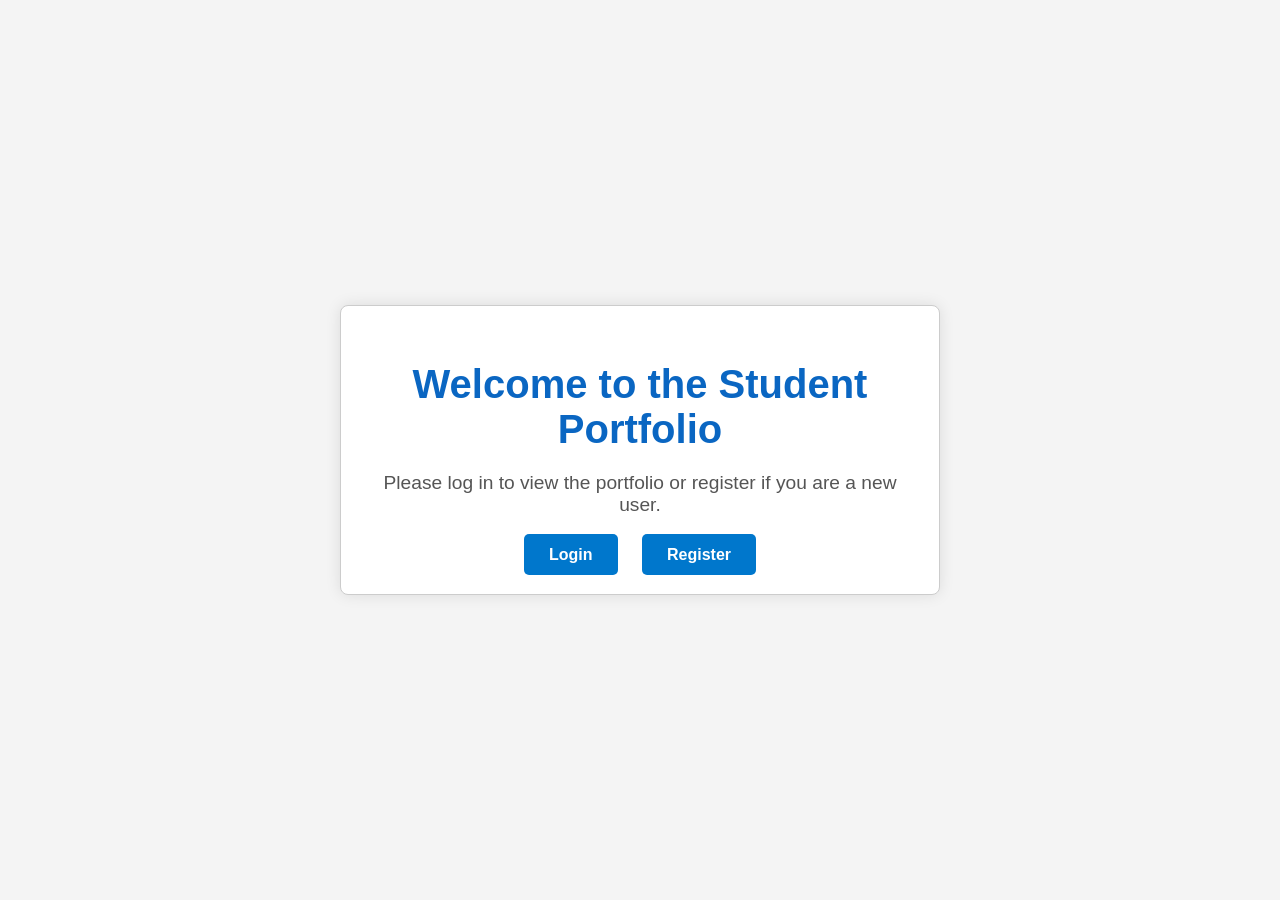
<file: index.html>
<!DOCTYPE html>
<html lang="en">
<head>
    <meta charset="UTF-8">
    <meta name="viewport" content="width=device-width, initial-scale=1.0">
    <title>Welcome - Student Portfolio</title>
    <link rel="stylesheet" href="style.css">
    <style>
        .container {
            text-align: center;
        }
        .container h1 {
            font-size: 2.5em;
            color: #0a66c2;
            margin-bottom: 20px;
        }
        .container p {
            font-size: 1.2em;
            color: #555;
        }
        .link-buttons {
            margin-top: 30px;
        }
        .link-buttons a {
            padding: 12px 25px;
            background-color: #0077cc;
            color: white;
            border-radius: 5px;
            text-decoration: none;
            font-weight: bold;
            margin: 0 10px;
            transition: background-color 0.3s ease;
        }
        .link-buttons a:hover {
            background-color: #005f9b;
        }
    </style>
</head>
<body>
    <div class="container">
        <h1>Welcome to the Student Portfolio</h1>
        <p>Please log in to view the portfolio or register if you are a new user.</p>
        <div class="link-buttons">
            <a href="login.html">Login</a>
            <a href="register.html">Register</a>
        </div>
    </div>
</body>
</html>
</file>
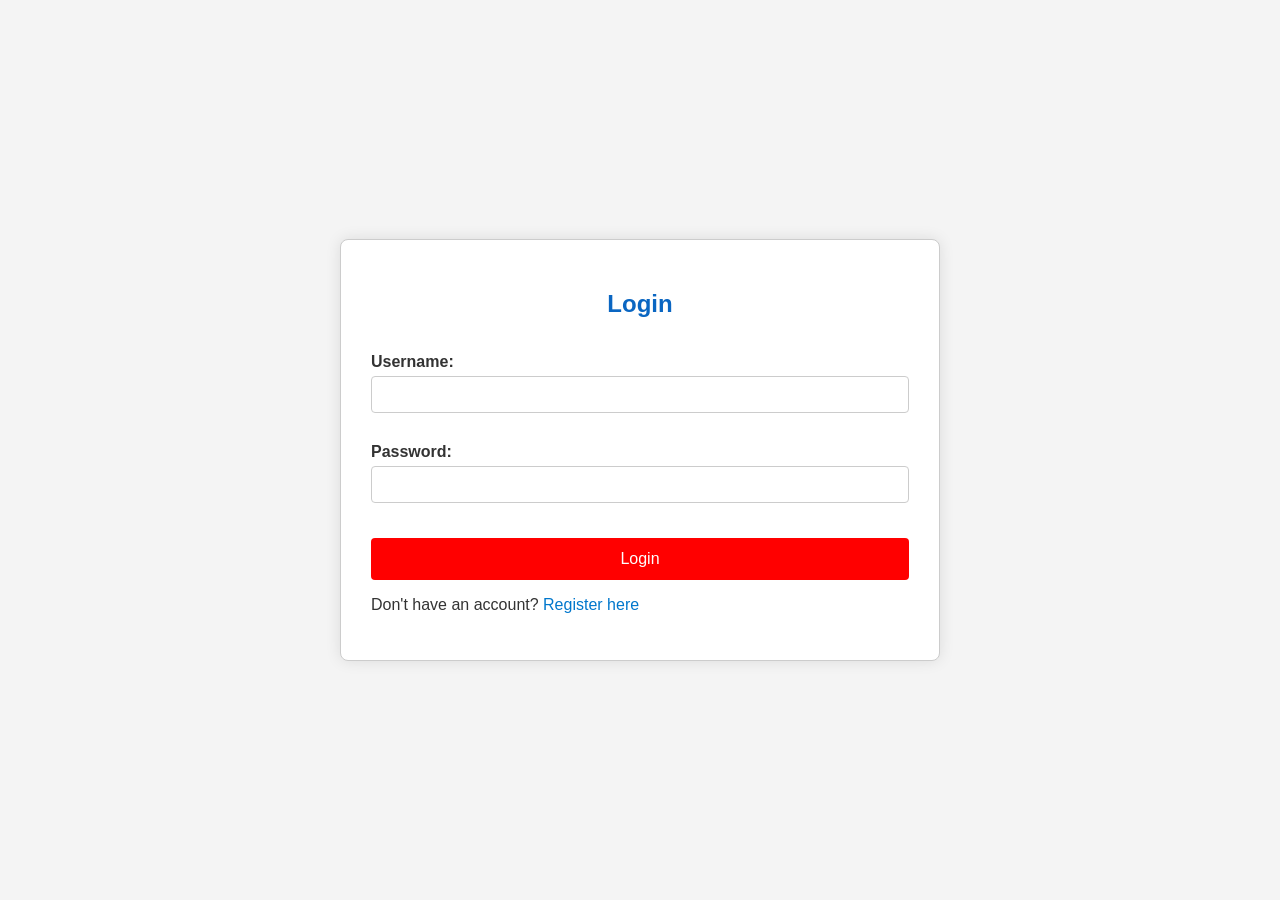
<file: login.html>
<!DOCTYPE html>
<html lang="en">
<head>
    <meta charset="UTF-8">
    <meta name="viewport" content="width=device-width, initial-scale=1.0">
    <title>Login - Student Portfolio</title>
    <link rel="stylesheet" href="style.css">
</head>
<body>
    <div class="container">
        <h2>Login</h2>
        <form id="loginForm">
            <label for="username">Username:</label>
            <input type="text" id="username" name="username" required>
            
            <label for="password">Password:</label>
            <input type="password" id="password" name="password" required>
            
            <button type="submit">Login</button>
        </form>
        <p>Don't have an account? <a href="register.html">Register here</a></p>
    </div>
    <script src="script.js"></script>
</body>
</html>
</file>
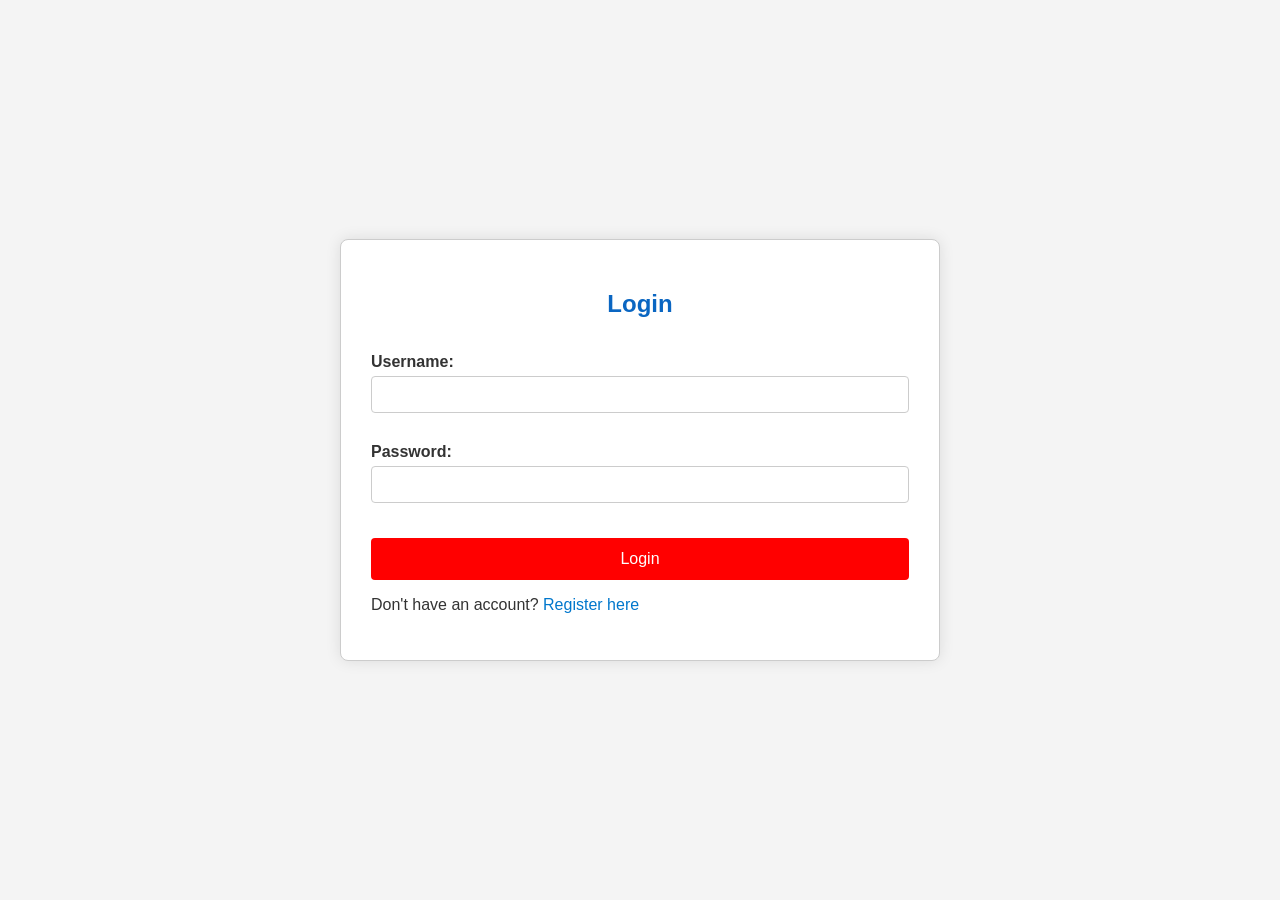
<file: profile.html>
<!DOCTYPE html>
<html lang="en">
<head>
    <meta charset="UTF-8">
    <title>S. Harsh Challani - Portfolio</title>
    <meta name="viewport" content="width=device-width, initial-scale=1.0">
    <link rel="stylesheet" href="style.css">
</head>
<body>

    <div class="container">
        <h2>Welcome, <span id="profileUsername"></span>!</h2>

        <h1>S. Harsh Challani</h1>
        <h2>Cybersecurity Student | Aspiring Web Developer</h2>

        <h3>About Me</h3>
        <p>S. Harsh Challani, a Cybersecurity student with a passion for building secure and user-friendly web experiences. I'm curious, driven, and constantly exploring new technologies to stay ahead in the digital world.</p>
        <img src="S.HarshChallani.jpg" alt="S. Harsh Challani">

        <h3>Education</h3>
        <table>
            <tr>
                <th>Degree</th>
                <th>Institution</th>
                <th>Year</th>
            </tr>
            <tr>
                <td>BCA (Cybersecurity)</td>
                <td>Hindustan Institute of Technology And Science</td>
                <td>2024–2027</td>
            </tr>
        </table>

        <h3>Skills</h3>
        <ul style="list-style: none; padding: 0;">
            <li>HTML</li>
            <li>CSS</li>
            <li>Cybersecurity Fundamentals</li>
            <li>Team Collaboration</li>
        </ul>

        <h3>Projects</h3>
        <h4>1. Personal Portfolio Website</h4>
        <p>A responsive website showcasing my skills, education, and projects.</p>
        <a href="https://harshchallani.github.io/Harsh-Portfolio/">View on GitHub</a>

        <h3>Contact Information</h3>
        <p>Email: <a href="mailto:challaniharsh@gmail.com">challaniharsh@gmail.com</a></p>
        <p>Phone: ‪+91-8489210511</p>
        <p>Address: No: 71, 2nd street, TNHB Colony, Korattur, Chennai-600050 </p>

        <footer>
            <p>© 2025 S. Harsh Challani</p>
        </footer>
        <button onclick="logout()">Logout</button>
    </div>
    <script src="script.js"></script>
</body>
</html>
</file>
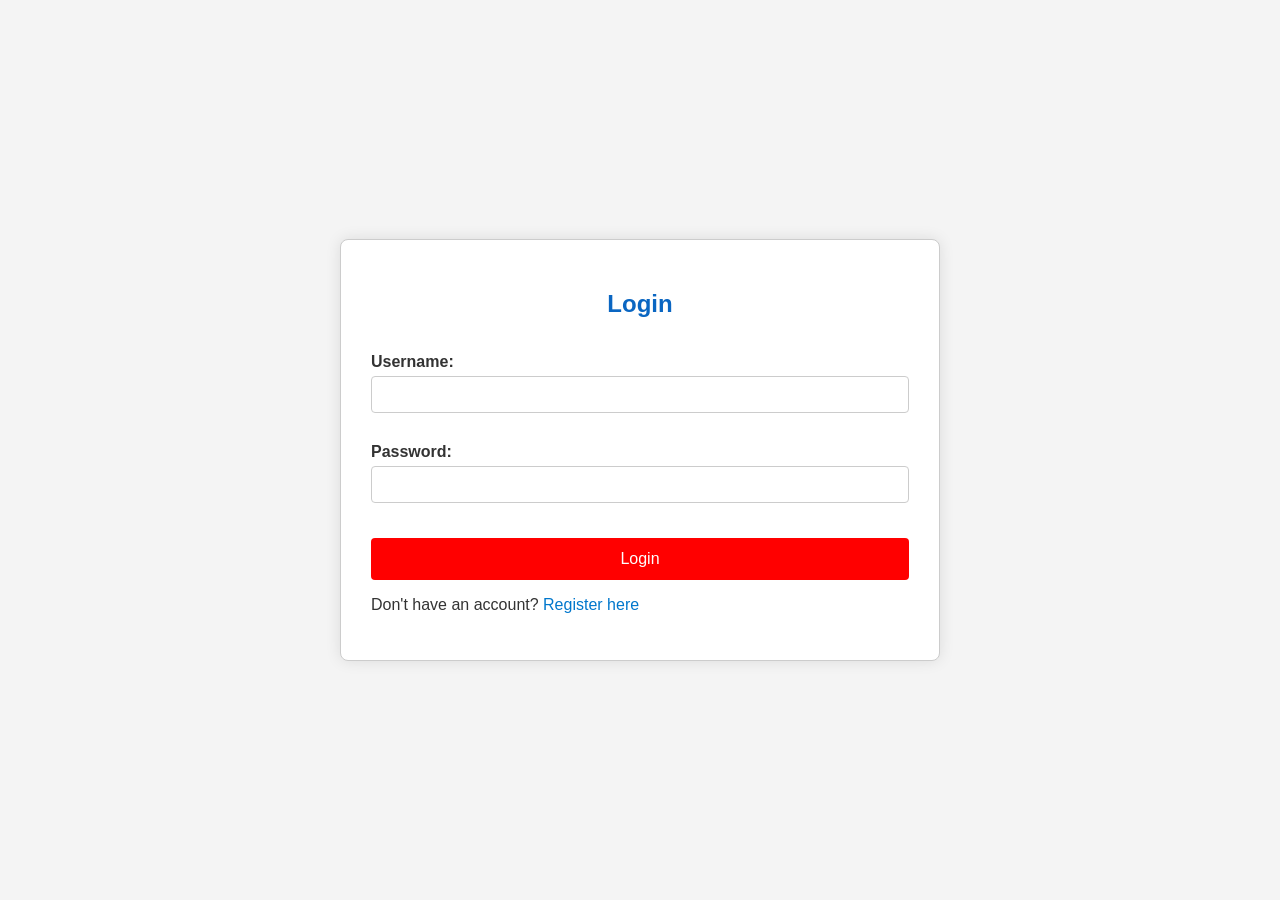
<file: Profile.html>
<!DOCTYPE html>
<html lang="en">
<head>
  <meta charset="UTF-8">
  <title>S. Harsh Challani - Portfolio</title>
  <meta name="viewport" content="width=device-width, initial-scale=1.0">
  <script src="script.js" defer></script>

  <style>
    body {
      font-family: Arial, sans-serif;
      background-color: #f4f4f4;
      padding: 40px;
      color: #333;
      text-align: center;
    }
    h1, h2, h3 {
      color: #0a66c2;
    }
    img {
      width: 200px;
      border-radius: 10px;
      margin: 10px;
    }
    a {
      color: #0077cc;
      text-decoration: none;
    }
    a:hover {
      text-decoration: underline;
    }
    table {
      width: 80%;
      border-collapse: collapse;
      margin: 20px auto;
    }
    table, th, td {
      border: 1px solid #aaa;
    }
    th, td {
      padding: 10px;
      text-align: left;
    }
    footer {
      margin-top: 40px;
      border-top: 1px solid #ccc;
      padding-top: 10px;
    }
    /* Profile container */
    .container {
      width: 300px;
      margin: 30px auto;
      padding: 20px;
      border: 1px solid #ccc;
      border-radius: 5px;
      background: #fff;
    }
    button {
      width: 100%;
      padding: 10px;
      margin-top: 10px;
      background-color: red;
      color: white;
      border: none;
      border-radius: 5px;
      cursor: pointer;
    }
    button:hover {
      background-color: darkred;
    }
  </style>
</head>
<body>

  <!-- Profile Container -->
  <div class="container">
    <h2>Welcome, <span id="profileUsername">S. Harsh Challani</span></h2>

  <!-- Portfolio Content -->
  <h1>S. Harsh Challani</h1>
  <h2>Cybersecurity Student | Aspiring Web Developer</h2>

  <h3>About Me</h3>
  <p>S. Harsh Challani, a Cybersecurity student with a passion for building secure and user-friendly web experiences. I'm curious, driven, and constantly exploring new technologies to stay ahead in the digital world.</p>
  <img src="S.HarshChallani.jpg" alt="S. Harsh Challani">

  <h3>Education</h3>
  <table>
    <tr>
      <th>Degree</th>
      <th>Institution</th>
      <th>Year</th>
    </tr>
    <tr>
      <td>BCA (Cybersecurity)</td>
      <td>Hindustan Institute of Technology And Science</td>
      <td>2022–2025</td>
    </tr>
  </table>

  <h3>Skills</h3>
  <ul style="list-style: none; padding: 0;">
    <li>HTML</li>
    <li>CSS</li>
    <li>Cybersecurity Fundamentals</li>
    <li>Team Collaboration</li>
  </ul>

  <h3>Projects</h3>
  <h4>1. Personal Portfolio Website</h4>
  <p>A responsive website showcasing my skills, education, and projects.</p>
  <a href="https://github.com/harshchallani/portfolio">View on GitHub</a>

  <h3>Contact Information</h3>
  <p>Email: <a href="mailto:challaniharsh@gmail.com">challaniharsh@gmail.com</a></p>
  <p>Phone: ‪+91-8489210511</p>
  <p>Address: No: 71, 2nd street, TNHB Colony, Korattur, Chennai-600050 </p>

  <footer>
    <p>© 2025 S. Harsh Challani</p>
  </footer>
  <button onclick="logout()">Logout</button>
</div>

</body>

</html>
</file>
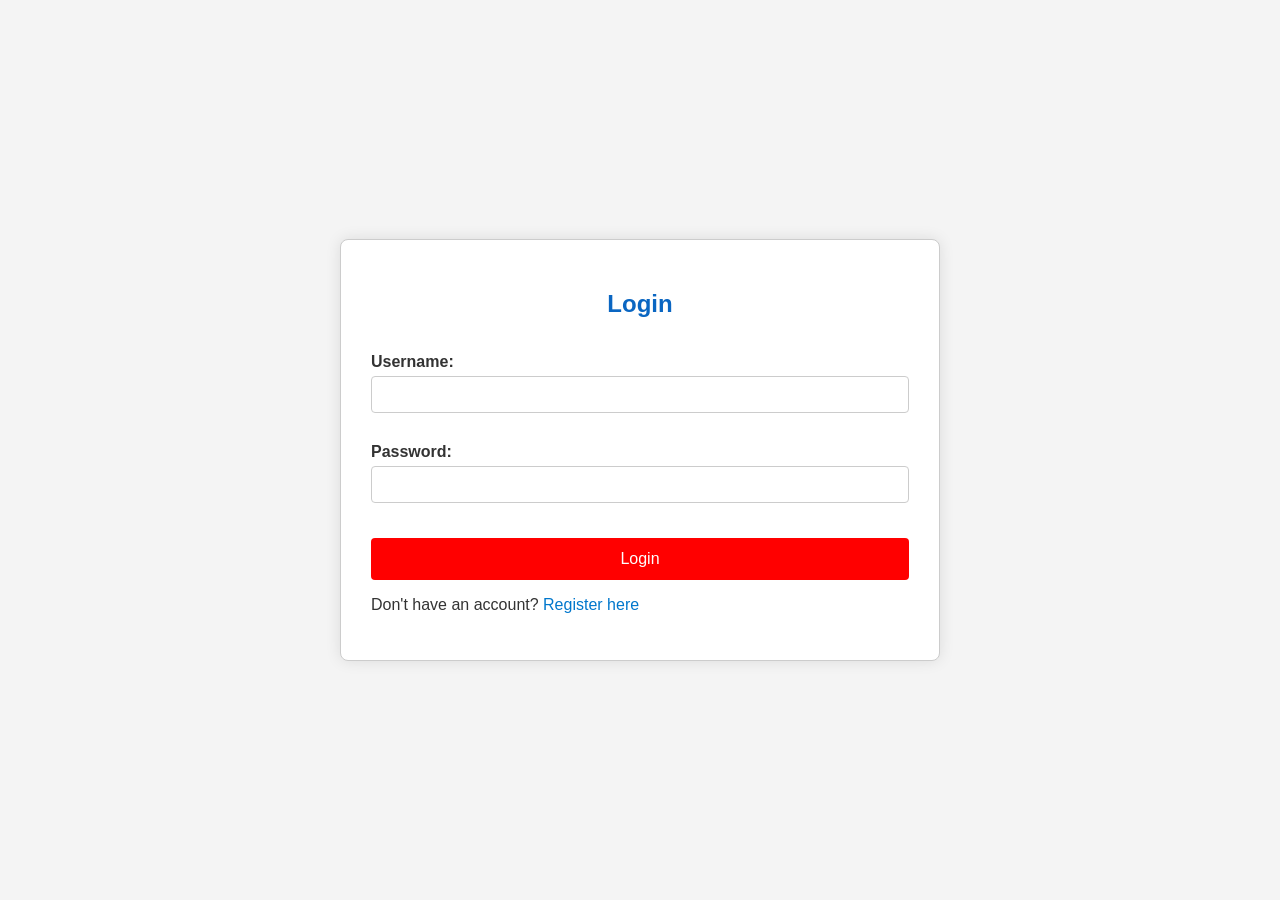
<file: profile1.html>
<!DOCTYPE html>
<html lang="en">
<head>
    <meta charset="UTF-8">
    <title>S. Harsh Challani - Portfolio</title>
    <meta name="viewport" content="width=device-width, initial-scale=1.0">
    <link rel="stylesheet" href="style.css">
</head>
<body>

    <div class="container">
        <h2>Welcome, <span id="profileUsername"></span>!</h2>

        <h1>S. Harsh Challani</h1>
        <h2>Cybersecurity Student | Aspiring Web Developer</h2>

        <h3>About Me</h3>
        <p>S. Harsh Challani, a Cybersecurity student with a passion for building secure and user-friendly web experiences. I'm curious, driven, and constantly exploring new technologies to stay ahead in the digital world.</p>
        <img src="S.HarshChallani.jpg" alt="S. Harsh Challani">

        <h3>Education</h3>
        <table>
            <tr>
                <th>Degree</th>
                <th>Institution</th>
                <th>Year</th>
            </tr>
            <tr>
                <td>BCA (Cybersecurity)</td>
                <td>Hindustan Institute of Technology And Science</td>
                <td>2022–2025</td>
            </tr>
        </table>

        <h3>Skills</h3>
        <ul style="list-style: none; padding: 0;">
            <li>HTML</li>
            <li>CSS</li>
            <li>Cybersecurity Fundamentals</li>
            <li>Team Collaboration</li>
        </ul>

        <h3>Projects</h3>
        <h4>1. Personal Portfolio Website</h4>
        <p>A responsive website showcasing my skills, education, and projects.</p>
        <a href="https://github.com/harshchallani/portfolio">View on GitHub</a>

        <h3>Contact Information</h3>
        <p>Email: <a href="mailto:challaniharsh@gmail.com">challaniharsh@gmail.com</a></p>
        <p>Phone: ‪+91-8489210511</p>
        <p>Address: No: 71, 2nd street, TNHB Colony, Korattur, Chennai-600050 </p>

        <footer>
            <p>© 2025 S. Harsh Challani</p>
        </footer>
        <button onclick="logout()">Logout</button>
    </div>
    <script src="script.js"></script>
</body>
</html>
</file>
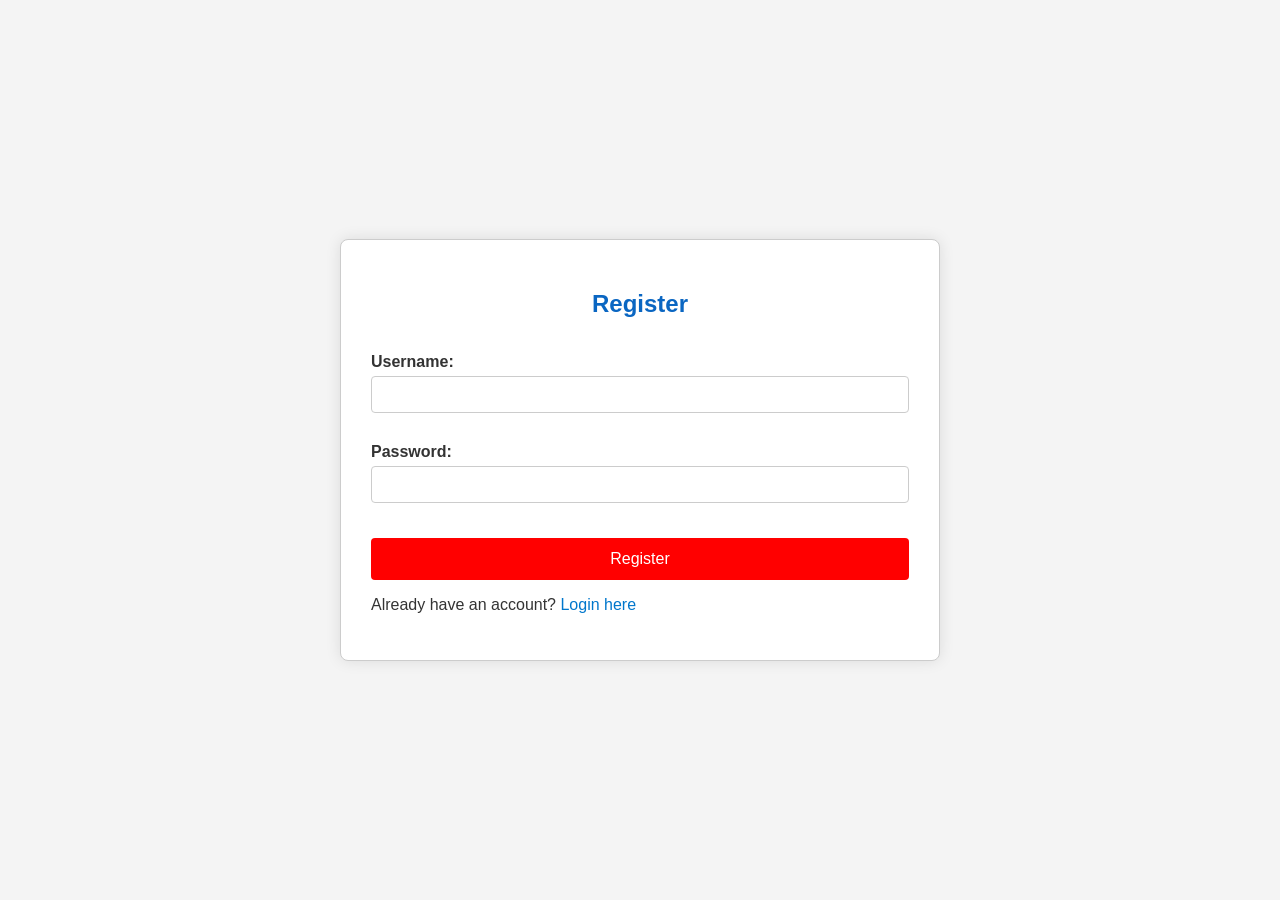
<file: register.html>
<!DOCTYPE html>
<html lang="en">
<head>
    <meta charset="UTF-8">
    <meta name="viewport" content="width=device-width, initial-scale=1.0">
    <title>Register - Student Portfolio</title>
    <link rel="stylesheet" href="style.css">
</head>
<body>
    <div class="container">
        <h2>Register</h2>
        <form id="registerForm">
            <label for="regUsername">Username:</label>
            <input type="text" id="regUsername" name="username" required>
            
            <label for="regPassword">Password:</label>
            <input type="password" id="regPassword" name="password" required>
            
            <button type="submit">Register</button>
        </form>
        <p>Already have an account? <a href="login.html">Login here</a></p>
    </div>
    <script src="script.js"></script>
</body>
</html>
</file>
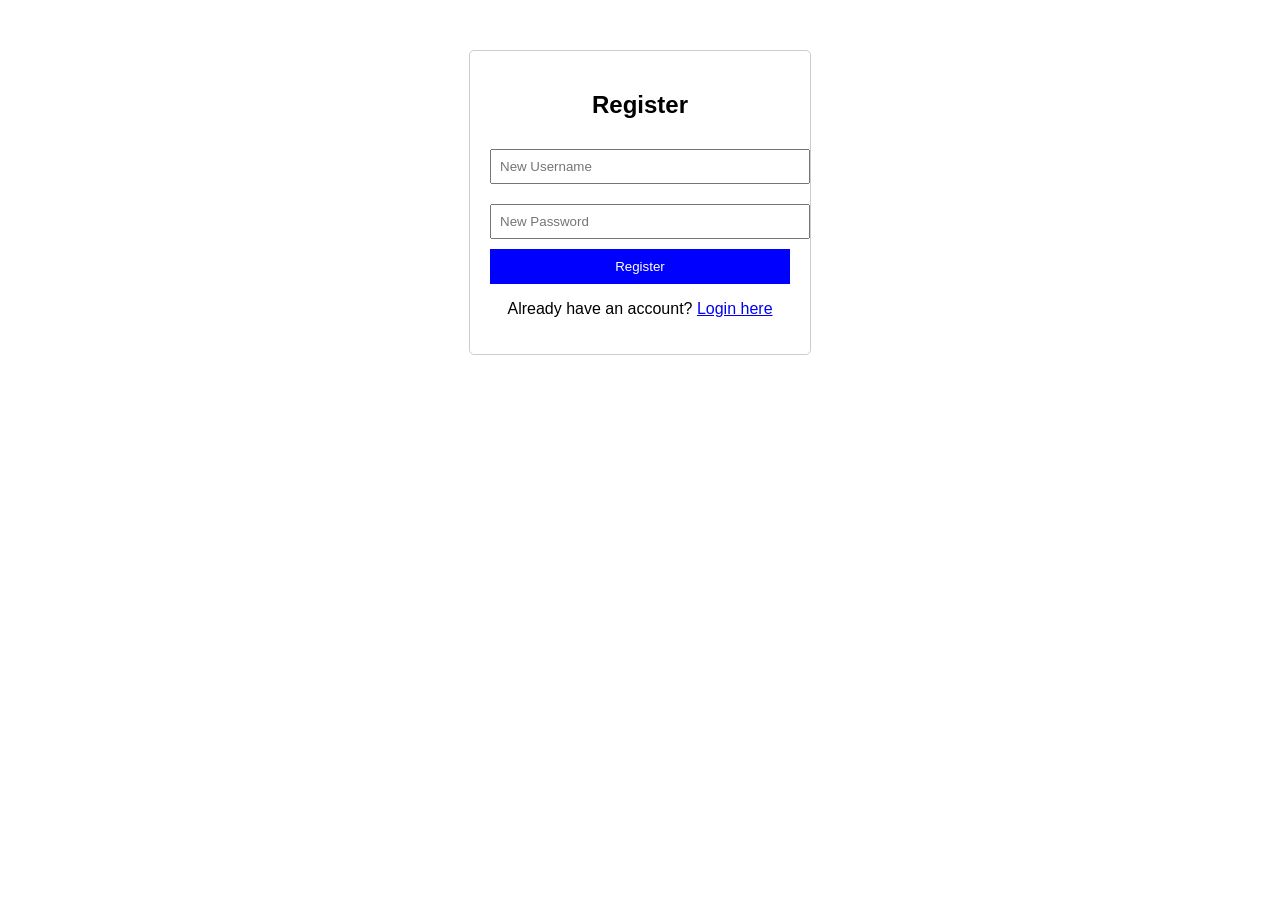
<file: Register.html>
<!DOCTYPE html>
<html lang="en">
<head>
    <meta charset="UTF-8">
    <meta name="viewport" content="width=device-width, initial-scale=1.0">
    <title>Register</title>
    <script src="script.js" defer></script>
    <style>
        body { font-family: Arial, sans-serif; text-align: center; margin-top: 50px; }
        .container { width: 300px; margin: auto; padding: 20px; border: 1px solid #ccc; border-radius: 5px; }
        input { width: 100%; padding: 8px; margin: 10px 0; }
        button { width: 100%; padding: 10px; background-color: blue; color: white; border: none; cursor: pointer; }
    </style>
</head>
<body>
    <div class="container">
        <h2>Register</h2>
        <input type="text" id="newUsername" placeholder="New Username" required>
        <input type="password" id="newPassword" placeholder="New Password" required>
        <button onclick="registerUser()">Register</button>
        <p id="registerMessage" style="color:green;"></p>
        <p>Already have an account? <a href="login.html">Login here</a></p>
    </div>
</body>
</html>
</file>
<file: style.css>
body {
    font-family: Arial, sans-serif;
    background-color: #f4f4f4;
    color: #333;
    display: flex;
    justify-content: center;
    align-items: center;
    min-height: 100vh;
    margin: 0;
    padding: 20px;
    box-sizing: border-box;
}

h1, h2, h3 {
    color: #0a66c2;
    text-align: center;
}

img {
    width: 200px;
    border-radius: 10px;
    margin: 20px auto;
    display: block;
    box-shadow: 0 4px 8px rgba(0,0,0,0.1);
}

a {
    color: #0077cc;
    text-decoration: none;
}

a:hover {
    text-decoration: underline;
}

table {
    width: 100%;
    border-collapse: collapse;
    margin: 20px 0;
}

th, td {
    border: 1px solid #aaa;
    padding: 12px;
    text-align: left;
}

th {
    background-color: #e2e2e2;
}

/* Container for forms and portfolio content */
.container {
    width: 100%;
    max-width: 600px;
    margin: 20px auto;
    padding: 30px;
    border: 1px solid #ccc;
    border-radius: 8px;
    background: #fff;
    box-shadow: 0 0 15px rgba(0,0,0,0.1);
    box-sizing: border-box;
}

form {
    display: flex;
    flex-direction: column;
}

label {
    margin-top: 15px;
    margin-bottom: 5px;
    font-weight: bold;
}

input[type="text"], input[type="password"] {
    width: 100%;
    padding: 10px;
    margin-bottom: 15px;
    border: 1px solid #ccc;
    border-radius: 4px;
    box-sizing: border-box;
}

button {
    width: 100%;
    padding: 12px;
    margin-top: 20px;
    background-color: #0077cc;
    color: white;
    border: none;
    border-radius: 4px;
    cursor: pointer;
    font-size: 16px;
    transition: background-color 0.3s ease;
}

button:hover {
    background-color: #005f9b;
}

/* Logout button specific style */
.container button {
    background-color: red;
}

.container button:hover {
    background-color: darkred;
}

footer {
    margin-top: 40px;
    border-top: 1px solid #eee;
    padding-top: 15px;
    text-align: center;
    color: #777;
    font-size: 14px;
}
</file>
